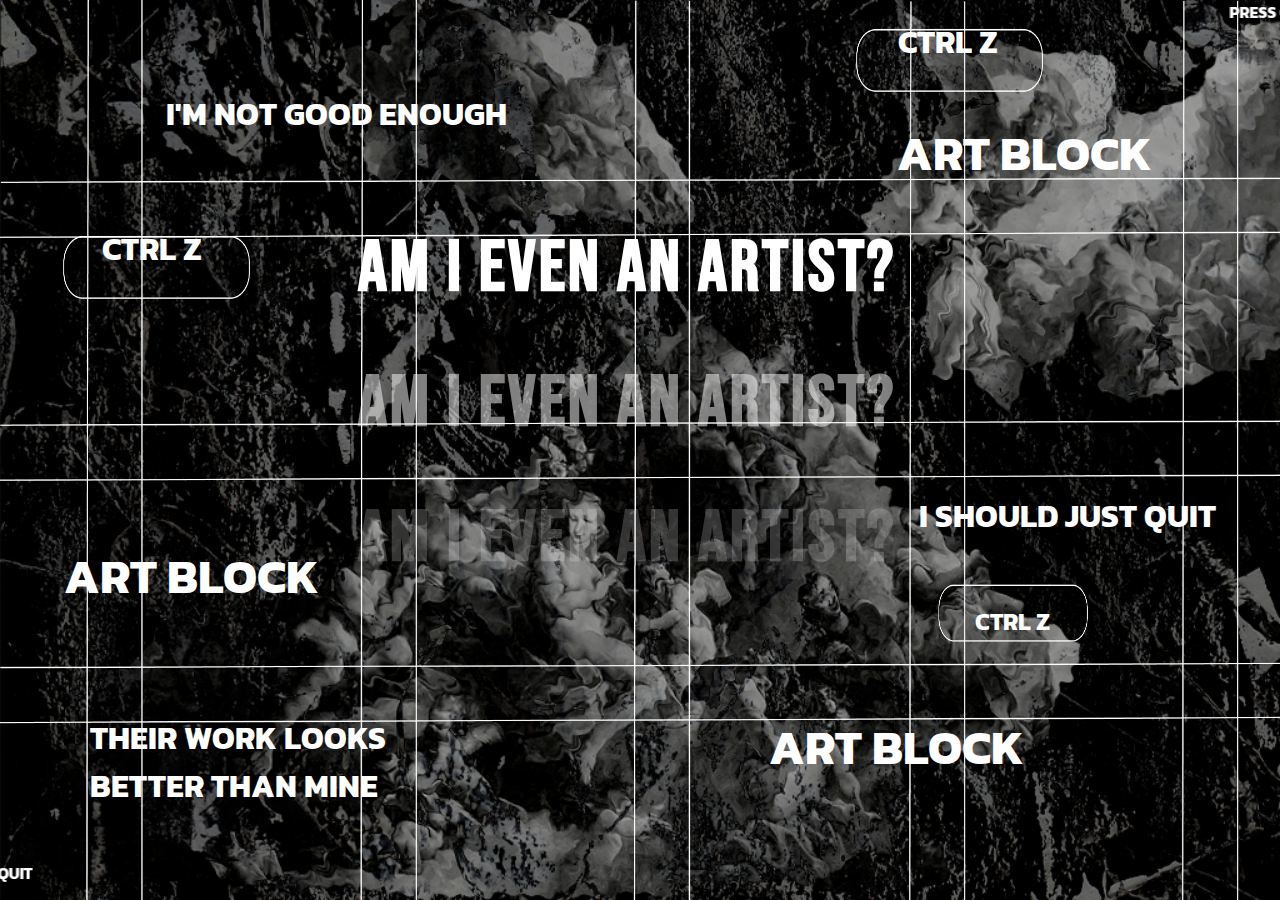
<file: index.html>
<!DOCTYPE html>
<html lang="en">
<head>
    <meta charset="UTF-8">
    <meta name="viewport" content="width=device-width, initial-scale=1.0">
    <title>Am I even an artist?</title>
    <link rel="stylesheet" href="css/style.css">
    
    <!-- importing the jquery library -->
    <script src="jquery-3.7.1.js"></script>

</head>
<body>



    <!-- a parent div to act as the container for all elements -->
    <div id="home-screen">


     <h1 id="am-i"> Am I even an artist? </h1>
     <h1 id="am-i2"> Am I even an artist? </h1>
     <h1 id="am-i3"> Am I even an artist? </h1>

     <h2 id="not-good" class="text"> I'M NOT GOOD ENOUGH </h2>

     <img id="shape" src="media/images/rect-03.png" alt="">

     <img id="shape2" src="media/images/rect-03.png" alt="">

     <img id="shape3" src="media/images/rect-03.png" alt="">
      
     <h2 id="ctrlz"> CTRL Z </h2>

     <h2 id="ctrlz-2"> CTRL Z </h2>

     <h2 id="artblock" onmouseover="mouseOver(this)" onmouseout="mouseOut(this)"> ART BLOCK</h2>

     <h2 id="artblock-2"onmouseover="mouseOver(this)" onmouseout="mouseOut(this)">ART BLOCK</h2>

     <h2 id="quit" class="text1"> I SHOULD JUST QUIT </h2>

     <h2 id="their-work" class="text2">THEIR WORK LOOKS BETTER THAN MINE</h2>

     <h2 id="artblock-3" onmouseover="mouseOver(this)" onmouseout="mouseOut(this)">ART BLOCK </h2>

     <h2 id="ctrlz-3"> CTRL Z</h2>

     <h2 id="error">ERROR</h2>

     <h2 id="error2"> ERROR</h2>

     <h2 id="error3">ERROR</h2>

     <h1 id="escape"> <marquee direction="left">PRESS Q TO QUIT</marquee></h1>

     <h1 id="escape2">  <marquee direction = "right"> PRESS Q TO QUIT </marquee> </h1>


     
      




     



   
     
    
     
     

<audio id="sound" src="media/audio/tv-glitch-6245.mp3"></audio>



   





    <!-- linking to our jquery code -->
    <script src="js/intro.js"></script>
    
</body>
</html>
</file>
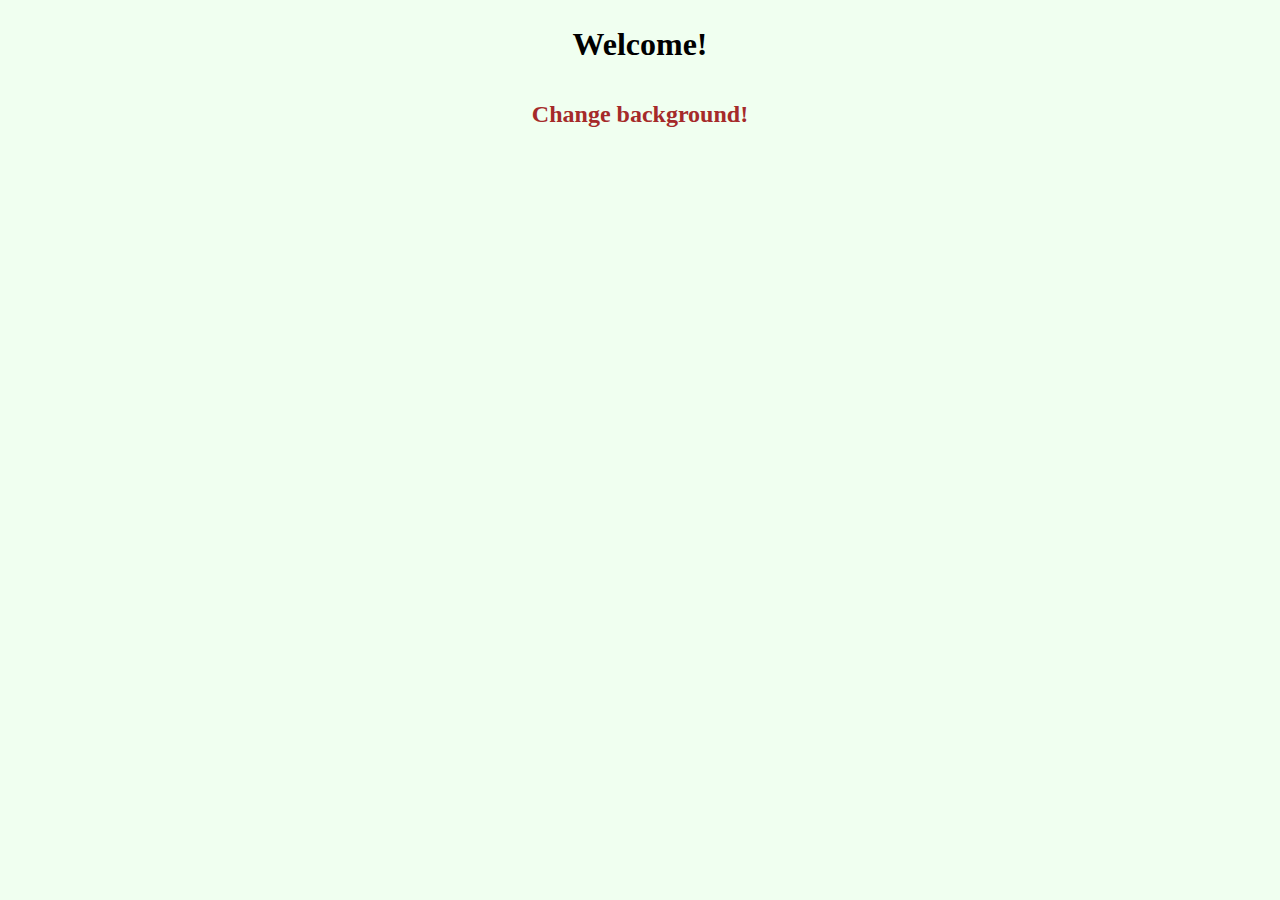
<file: jquery-starter-folder/index.html>
<!DOCTYPE html>
<html lang="en">
<head>
    <meta charset="UTF-8">
    <meta name="viewport" content="width=device-width, initial-scale=1.0">
    <title>jQ Sandbox</title>
    <link rel="stylesheet" href="css/style.css">
    
    <!-- importing the jquery library -->
    <script src="jquery-3.7.1.js"></script>

</head>
<body>

    <!-- a parent div to act as the container for all elements -->
    <div id="home-screen">

        <h1 id="welcome-text">Welcome!</h1>
        <h2 id="change-bg-color">Change background!</h2>
        
    </div>

    <!-- linking to our jquery code -->
    <script src="js/intro.js"></script>
    
</body>
</html>
</file>
<file: css/style.css>
@import url('https://fonts.googleapis.com/css2?family=Kanit&display=swap');
@import url('https://fonts.googleapis.com/css2?family=Bebas+Neue&display=swap');





*{
    margin: 0;
    padding: 0;
}



#home-screen{

    width: 100vw;
    height: 100vh;
    background-image: url(../media/images/whitegrid-02.png), url(../media/images/experimental2.jpg);
    /* to use multiple backgrounds use a comma and think of how you want to layer these images, THE ORDER */
    background-size:cover;
    background-repeat: no-repeat;
}


#am-i{
    position: absolute;
    color: white;
    font-family:'Bebas Neue', sans-serif;
    font-size: 4.5rem;
    text-align: center;
    top:25%;
    left:28%;   
    letter-spacing: 3px;
    /* filter: blur(0.007em); */
}




#am-i2{
    position: absolute;
    color: white;
    font-family:'Bebas Neue', sans-serif;
    font-size: 4.5rem;
    text-align: center;
    top:40%;
    left:28%;   
    letter-spacing: 3px;
    opacity: 50%;

}

#am-i3{
    position: absolute;
    color: white;
    font-family:'Bebas Neue', sans-serif;
    font-size: 4.5rem;
    text-align: center;
    top:55%;
    left:28%;   
    letter-spacing: 3px;
    opacity: 20%;

}

#ctrlz{
position: absolute;
 font-family:'Kanit', sans-serif; 
 color: white;
 font-size:2rem;
top:2%;
right:22%;
}


#error{
 position: absolute;
 font-family:'Kanit', sans-serif; 
 color: white;
 font-size:5rem;
top:30%;
right:5%;
}


#error2{
position: absolute;
 font-family:'Kanit', sans-serif; 
 color: white;
 font-size:3rem;
top:40%;
left:15%;
}


#error3{
position: absolute;
 font-family:'Kanit', sans-serif; 
 color: white;
 font-size:4rem;
bottom:15%;
right:45%;
}

#not-good{
position: absolute;
left: 13%;
top:10%;
font-family:'Kanit', sans-serif; 
color: white;
font-size: 2rem;
/* animation:changenot-good 5s infinite; */
}


@keyframes changenot-good
{
    0% {font-size: 2rem;} 
    50%{font-size: 4rem;}
   100%{font-size:2rem;}
}

.animate-text{
  animation:changenot-good 10s;
}




#ctrlz-2{
position:absolute;
font-family: 'Kanit', sans-serif;
color: white;
font-size:2rem;
top:25%;
left: 8%;
}

#artblock{
position: absolute;
font-family: 'Kanit', sans-serif;
color: white;
font-size: 3rem;
right: 10%;
top:13%;
}



#artblock-2{
position:absolute;
font-family: 'Kanit', sans-serif;
color: white;
font-size:3rem;
top:60%;
left:5%;
}

#quit{
position:absolute;
font-family: 'Kanit', sans-serif;
color: white;
font-size:2rem;
right:5%;
bottom:40%;
}

#their-work{
position:absolute;
font-family: 'Kanit', sans-serif;
color: white;
font-size:2rem;
bottom:10%;
left:7%;
max-width: 30%;
/* helps me with the lenght on text */
}

#artblock-3{
position: absolute;
font-family: 'Kanit', sans-serif;
color: white;
font-size:3rem;
bottom:13%;
right:20%;

}

#ctrlz-3{
 position:absolute;
 font-family: 'Kanit', sans-serif;
 color: white;
 font-size:1.5rem;
 right:18%;
 bottom:29%;
}

#escape{
font-family: 'Kanit', sans-serif;
 color: white;
 font-size:1rem;
 width:100vw;
 filter:blur(.5px);
}

#escape2{
 position: absolute;
 font-family: 'Kanit', sans-serif;
 color: white;
 font-size:1rem;
 bottom: 1%;
 filter:blur(.5px);
 width: 100vw;
}

#shape{
  position: absolute;
  width:50vw;
  height:55vh;
  top:6%;
 left:-13%;
}

#shape2{
  position: absolute;
  width:50vw;
  height:55vh;
  top:-17%;
 right:1%;
}

#shape3{
  position:absolute;
  width:40vw;
  height:50vh;
  bottom:3.5%;
  right:1%; 

}


#am-i{
    animation: glitch 1s linear infinite;
  }
  
  @keyframes glitch{
    2%,64%{
      transform: translate(2px,0) skew(0deg);
    }
    4%,60%{
      transform: translate(-2px,0) skew(0deg);
    }
    62%{
      transform: translate(0,0) skew(5deg); 
    }
  }
  
  div:before,
  div:after{
    content: attr(title);
    position: absolute;
    left: 0;
  }
  
  div:before{
    animation: glitchTop 1s linear infinite;
    clip-path: polygon(0 0, 100% 0, 100% 33%, 0 33%);
    -webkit-clip-path: polygon(0 0, 100% 0, 100% 33%, 0 33%);
  }
  
  @keyframes glitchTop{
    2%,64%{
      transform: translate(2px,-2px);
    }
    4%,60%{
      transform: translate(-2px,2px);
    }
    62%{
      transform: translate(13px,-1px) skew(-13deg); 
    }
  }
  
  div:after{
    animation: glitchBotom 1.5s linear infinite;
    clip-path: polygon(0 67%, 100% 67%, 100% 100%, 0 100%);
    -webkit-clip-path: polygon(0 67%, 100% 67%, 100% 100%, 0 100%);
  }
  
  @keyframes glitchBotom{
    2%,64%{
      transform: translate(-2px,0);
    }
    4%,60%{
      transform: translate(-2px,0);
    }
    62%{
      transform: translate(-22px,5px) skew(21deg); 
    }
  }

  #am-i2{
    animation: glitch 1s linear infinite;
  }
  
  @keyframes glitch{
    2%,64%{
      transform: translate(2px,0) skew(0deg);
    }
    4%,60%{
      transform: translate(-2px,0) skew(0deg);
    }
    62%{
      transform: translate(0,0) skew(5deg); 
    }
  }
  
  div:before,
  div:after{
    content: attr(title);
    position: absolute;
    left: 0;
  }
  
  div:before{
    animation: glitchTop 1s linear infinite;
    clip-path: polygon(0 0, 100% 0, 100% 33%, 0 33%);
    -webkit-clip-path: polygon(0 0, 100% 0, 100% 33%, 0 33%);
  }
  
  @keyframes glitchTop{
    2%,64%{
      transform: translate(2px,-2px);
    }
    4%,60%{
      transform: translate(-2px,2px);
    }
    62%{
      transform: translate(13px,-1px) skew(-13deg); 
    }
  }
  
  div:after{
    animation: glitchBotom 1.5s linear infinite;
    clip-path: polygon(0 67%, 100% 67%, 100% 100%, 0 100%);
    -webkit-clip-path: polygon(0 67%, 100% 67%, 100% 100%, 0 100%);
  }
  
  @keyframes glitchBotom{
    2%,64%{
      transform: translate(-2px,0);
    }
    4%,60%{
      transform: translate(-2px,0);
    }
    62%{
      transform: translate(-22px,5px) skew(21deg); 
    }
  }

  #am-i3{
    animation: glitch 1s linear infinite;
  }
  
  @keyframes glitch{
    2%,64%{
      transform: translate(2px,0) skew(0deg);
    }
    4%,60%{
      transform: translate(-2px,0) skew(0deg);
    }
    62%{
      transform: translate(0,0) skew(5deg); 
    }
  }
  
  div:before,
  div:after{
    content: attr(title);
    position: absolute;
    left: 0;
  }
  
  div:before{
    animation: glitchTop 1s linear infinite;
    clip-path: polygon(0 0, 100% 0, 100% 33%, 0 33%);
    -webkit-clip-path: polygon(0 0, 100% 0, 100% 33%, 0 33%);
  }
  
  @keyframes glitchTop{
    2%,64%{
      transform: translate(2px,-2px);
    }
    4%,60%{
      transform: translate(-2px,2px);
    }
    62%{
      transform: translate(13px,-1px) skew(-13deg); 
    }
  }
  
  div:after{
    animation: glitchBotom 1.5s linear infinite;
    clip-path: polygon(0 67%, 100% 67%, 100% 100%, 0 100%);
    -webkit-clip-path: polygon(0 67%, 100% 67%, 100% 100%, 0 100%);
  }
  
  @keyframes glitchBotom{
    2%,64%{
      transform: translate(-2px,0);
    }
    4%,60%{
      transform: translate(-2px,0);
    }
    62%{
      transform: translate(-22px,5px) skew(21deg); 
    }
  }
</file>
<file: jquery-starter-folder/css/style.css>
*{
    margin: 0;
    padding: 0;
}
#home-screen{

    width: 100vw;
    height: 100vh;
    background-color: honeydew;
    text-align: center;
}

#welcome-text{
    padding-top: 2%;
}

#change-bg-color{
    color: brown;
    margin-top: 3%;
}
</file>
